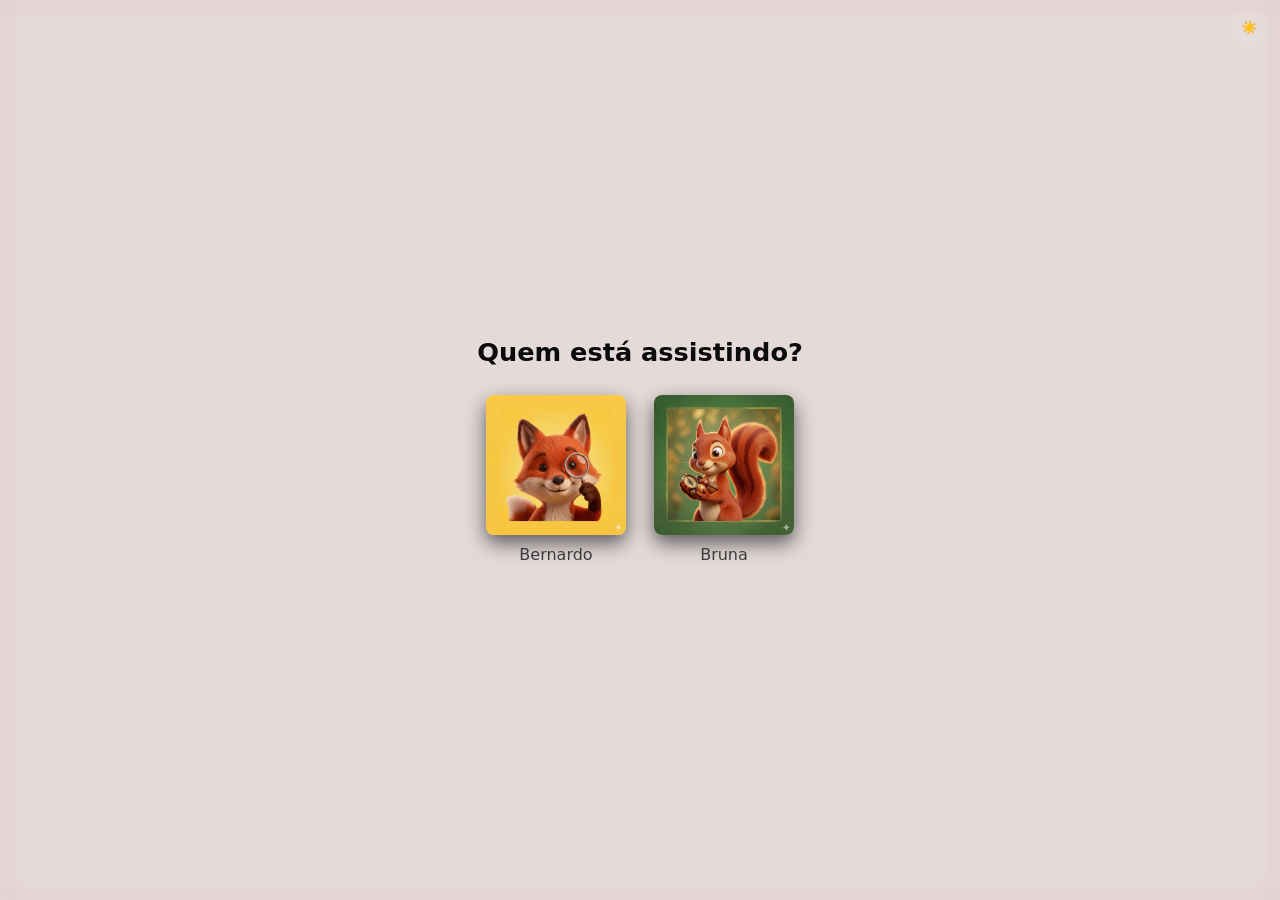
<file: index.html>
<!DOCTYPE html>
<html lang="pt-BR">
<head>
    <meta charset="UTF-8">
    <meta name="viewport" content="width=device-width, initial-scale=1.0">
    <title>Netflix</title>
    <link rel="stylesheet" href="style.css">
    
</head>
<body>
    <button id="theme-toggle" aria-label="Alternar tema" title="Alternar tema" style="position:fixed;top:12px;right:12px;z-index:2;padding:8px 10px;border-radius:6px;border:none;cursor:pointer;background:rgba(255,255,255,0.06);color:inherit">🌙</button>
    <main>
        <section aria-label="Perfis de usuários">
            <h1 class="section-title">Quem está assistindo?</h1>
            <ul class="perfis">
                <li>
                    <ul class="perfis-ordenadas">
                        <li>
                            <a href="catalogo/catalogo.html" class="perfil">
                                <figure>
                                    <img src="imagens/perfil1.jpg" alt="Avatar do Perfil 1">
                                    <figcaption>Bernardo</figcaption>
                                </figure>
                            </a>
                        </li>
                        <li>
                            <a href="#" class="perfil">
                                <figure>
                                    <img src="imagens/perfil2.jpg" alt="Avatar do Perfil 2">
                                    <figcaption>Bruna</figcaption>
                                </figure>
                            </a>
                        </li>
                    </ul>
                </li>
            </ul>
        </section>
</main>
    <script src="script.js"></script>
</body>
</html>
</file>
<file: style.css>
:root {
  --bg:#141414;
  --muted:#e5e5e5;
  --accent:#e50914; 
  --avatar-size: clamp(86px, 12vw, 140px);
  --gap: clamp(12px, 2.5vw, 28px);
  --container-padding: clamp(20px, 4vw, 48px);
  --title-size: clamp(1rem, 3.2vw, 1.6rem);
  --text: #e2d6d6e1; /* cor principal do texto (dark mode padrão) */
}

/* Light theme variables (aplicadas adicionando .light ao <body> ou <html>) */
.light {
  --bg: #e2d6d6e1;
  --muted: #3a3a3a;
  --text: #0b0b0b;
  --accent: #b30b10;
}

* { box-sizing: border-box; }
html,body { height:100%; }
body{
  margin:0;
  background:var(--bg);
  color:var(--muted);
  font-family: system-ui, -apple-system, "Segoe UI", Roboto, "Helvetica Neue", Arial;
  -webkit-font-smoothing:antialiased;
  -moz-osx-font-smoothing:grayscale;
  display:flex;
  align-items:center;
  justify-content:center;
}

/* Borda de fundo suave e desfocada (quase imperceptível) */
body::before{
  content: "";
  position:fixed;
  inset:0;
  pointer-events:none;
  /* degradês sutis nas quatro bordas (top, bottom, left, right) */
  background-image:
    linear-gradient(to bottom, rgba(229,9,20,0.05), rgba(229,9,20,0.02) 12%, transparent 28%),
    linear-gradient(to top, rgba(229,9,20,0.05), rgba(229,9,20,0.02) 12%, transparent 28%),
    linear-gradient(to right, rgba(229,9,20,0.04), transparent 20%),
    linear-gradient(to left, rgba(229,9,20,0.04), transparent 20%);
  background-repeat:no-repeat;
  background-position: top, bottom, left, right;
  background-size: 100% 8%, 100% 8%, 8% 100%, 8% 100%;
  filter: blur(6px);
  z-index:0;
}

main{
  width:100%;
  max-width:1200px;
  padding:var(--container-padding);
  min-height:100vh; /* centralizar verticalmente */
  display:flex;
  flex-direction:column;
  justify-content:center;
  align-items:center;
  position:relative; /* ficar acima do pseudo-elemento */
  z-index:1;
}



section[aria-label="Perfis de usuários"]{
  position:relative;
  padding-top:0;
}

.perfis{
  list-style:none;
  margin:0;
  padding:0;
  display:flex;
  justify-content:center;
}

.perfis-ordenadas{
  list-style:none;
  margin:0;
  padding:0;
  display:flex;
  gap:var(--gap);
  align-items:center;
}

.perfil{
  display:inline-block;
  width:var(--avatar-size);
  max-width:100%;
  text-align:center;
  text-decoration:none;
  color:inherit;
  border-radius:10px; 
}

.perfil figure{
  margin:0;
  width:100%;
  height:var(--avatar-size);
}

.perfil img{
  width:100%;
  height:100%;
  object-fit:cover;
  border-radius:8px;
  display:block;
  margin:0 auto;
  box-shadow: 0 8px 20px rgba(0,0,0,0.6);
  transition: transform .18s ease, box-shadow .18s ease;
}

figcaption{
  margin-top:10px;
  font-size:clamp(0.85rem, 1.8vw, 1rem);
  color:var(--muted);
  position:static;
  background:transparent;
  text-shadow:none;
}

.perfil:hover img,
.perfil:focus img{
  transform: scale(1.06) translateZ(0);
  box-shadow: 0 18px 40px rgba(0,0,0,0.75), 0 0 0 4px rgba(229,9,20,0.18);
}

.perfil:hover figcaption,
.perfil:focus figcaption{
  color:var(--text);
}

.section-title{
  position:static;
  transform:none;
  margin:0 0 calc(var(--gap));
  color:var(--text);
  font-size:var(--title-size);
  font-weight:700;
  text-align:center;
  /* força o título a ocupar a linha inteira dentro do flex container */
  flex: 1 1 100%;
  order: -1;
  width:100%;
  align-self:center;
}


.perfil:focus{
  outline:none;
}

.perfil:focus-visible{
  box-shadow: 0 0 0 4px rgba(229,9,20,0.18);
  border-radius:12px;
}



@media (max-width:900px){
  :root{ --container-padding: clamp(16px, 6vw, 40px); }
}

/* Empilhar avatares e mover título para topo em dispositivos menores */
@media (max-width:720px){
  /* tamanhos menores e responsivos para dispositivos menores */
  :root{
    --avatar-size: clamp(96px, 16vw, 160px);
    --title-size: clamp(1.2rem, 5.5vw, 1.8rem);
    --figcaption-size: clamp(1rem, 3.8vw, 1.2rem);
  }
  section[aria-label="Perfis de usuários"]{
    display:flex;
    flex-direction:column;
    align-items:center;
    padding-top:0; /* título ficará estático acima */
    gap:var(--gap);
  }

  .section-title{
    position:static;
    transform:none;
    margin:0 0 calc(var(--gap));
    font-size: var(--title-size);
  }

  /* Empilhar a lista interna de perfis para que fiquem um abaixo do outro */
  .perfis-ordenadas{
    display:flex !important;
    flex-direction:column !important;
    gap:var(--gap) !important;
    align-items:center !important;
    width:100% !important;
    padding:0 !important;
    margin:0 !important;
  }

  /* Garantir que as legendas dos perfis apareçam em telas pequenas */
  .perfil figcaption{
    display:block !important;
    visibility:visible !important;
    opacity:1 !important;
  color:var(--text) !important; /* contraste tema */
    font-weight:600 !important;
    margin-top:8px !important;
    z-index:2 !important;
    position:relative !important;
    text-align:center !important;
    background:transparent !important;
    font-size: var(--figcaption-size) !important;
  }

  /* Usar a variável responsiva para imagens e textos */
  .perfil img{
    width: var(--avatar-size) !important;
    height: var(--avatar-size) !important;
    max-width: none !important;
  }

  .section-title{
    font-size: var(--title-size) !important;
  }

  .perfil figcaption{
    font-size: var(--figcaption-size) !important;
  }

  /* Mostrar o nome lateralmente ao avatar em telas pequenas
     e garantir que as imagens fiquem alinhadas (mesma posição X) */
  .perfil{
  width: auto !important; /* deixe a largura do bloco no tamanho do conteúdo */
  display:flex !important;
  flex-direction:row !important;
  align-items:center !important;
  justify-content:center !important; /* centralizar imagem + nome dentro do bloco */
  margin: 0 auto !important; /* centralizar o bloco na tela */
  transform: translateX(-8px) !important; /* deslocar levemente para a esquerda */
    gap:12px !important;
    padding:6px 8px !important;
  }

  /* Dentro do perfil, manter figure com tamanho fixo e legenda flexível */
  .perfil figure{
  display:flex !important;
  flex-direction:row !important;
  align-items:center !important;
  gap:12px !important;
  width:auto !important;
  height:auto !important;
  margin:0 !important;
  flex: 0 0 var(--avatar-size) !important;
  min-width: var(--avatar-size) !important;
  }

  .perfil img{
  width:calc(var(--avatar-size) + 8px) !important;
  height:calc(var(--avatar-size) + 8px) !important;
    flex:0 0 var(--avatar-size) !important;
    border-radius:8px !important;
    margin:0 !important;
    display:block !important;
  }

  .perfil figcaption{
  margin-top:0 !important;
  font-size:calc(clamp(1rem, 3.5vw, 1.2rem) + 0.08rem) !important;
  text-align:center !important;
  color:var(--text) !important;
    line-height:1 !important;
    display:block !important;
    flex:1 1 auto !important;
  }
}

@media (max-width:520px){
  :root{ --avatar-size: clamp(72px, 20vw, 110px); --gap:12px; --container-padding:20px; }
  /* Ajustes para telas muito pequenas: usar var(--avatar-size) menor */
  .perfil img{
    width: var(--avatar-size) !important;
    height: var(--avatar-size) !important;
    max-width: none !important;
  }
  .section-title{ font-size: clamp(1.1rem, 6vw, 1.5rem) !important; }
  .perfil figcaption{ font-size: clamp(0.98rem, 3.6vw, 1.1rem) !important; }
  main{ padding:20px; }
}

@media (prefers-reduced-motion: reduce){
  .perfil img{ transition:none; }
  figcaption{ transition:none; }
}
</file>
